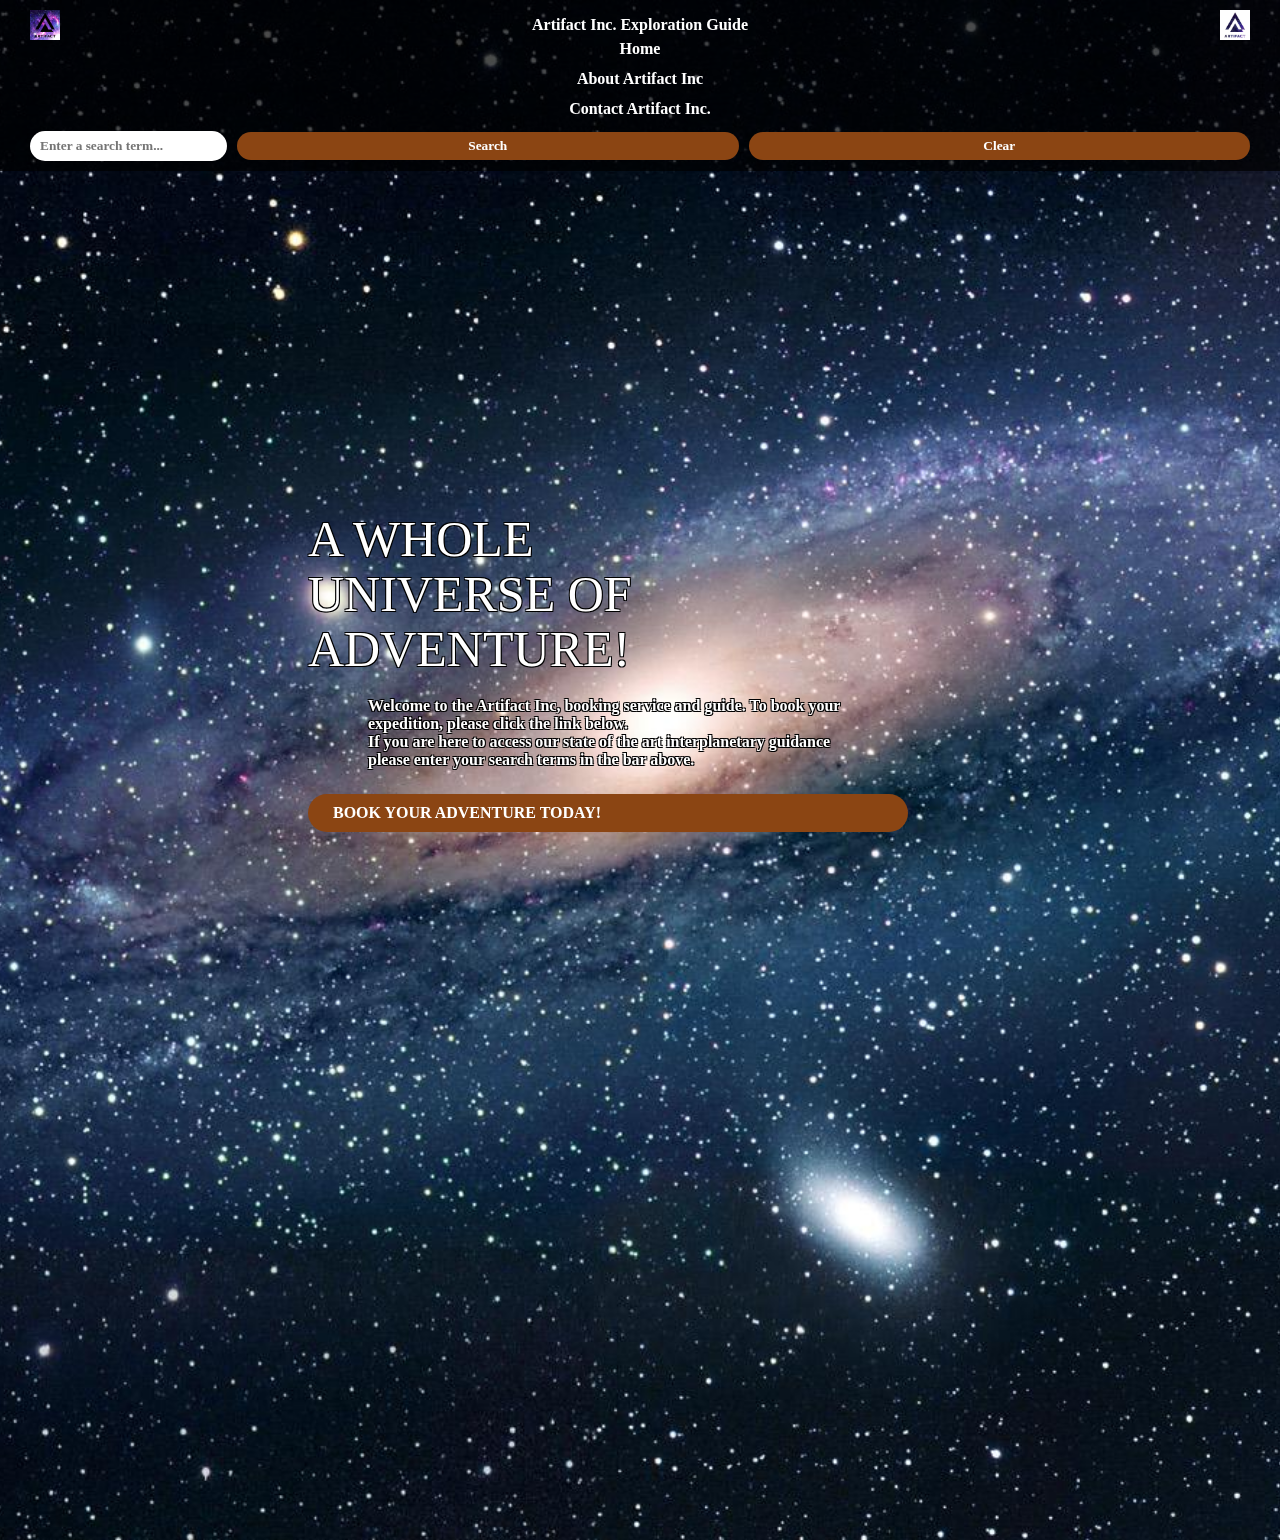
<file: index.html>
<!DOCTYPE html>
<html lang="en">
<head>
    <meta charset="UTF-8">
    <meta name="viewport" content="width=device-width, initial-scale=1.0">
    <title>Artifact Inc.</title>
    <link rel="stylesheet" href="assets/style.css">
<head>
    <body style="background-image: url('assets/background.jpeg'); background-size: cover; background-position: center; height: 100vh;">

        <!-- Navigation -->
        <nav class="navbar">
          <div class="logo">
            <img src="assets/a_logo1.jpeg" alt="Logo">
            <a href="/Artifact.inc/index.html">Artifact Inc. Exploration Guide  <!--jankwhitespace-->                                                                               </a>
            <img src="assets/a_logo2.jpeg" alt="Logo">
        </div>
          <div class="nav-links">
            <a href="/Artifact.inc/index.html">Home</a>
            <a href="/Artifact.inc/about_artifact.html">About Artifact Inc</a>
            <a href="/Artifact.inc/contact_artifact.html">Contact Artifact Inc.</a>
          </div>
          <div class="search-bar">
            <input type="text" id="searchInput" placeholder="Enter a search term...">
            <button id="searchBtn" onclick="searchKeyword()">Search</button>
            <button onclick="clearResults()">Clear</button>
          </div>
        </nav>
        <div id="results"></div>
        <!-- Story Section -->
        <section class="story">
          <div class="story-content">
            <h1>A WHOLE<BR>UNIVERSE OF<br>ADVENTURE!</h1>
            <p>Welcome to the Artifact Inc, booking service and guide. To book your expedition, please click the link below.
                <br> If you are here to access our state of the art interplanetary guidance please enter your search terms in the bar above.
            </p>
            <a href="#" class="btn">BOOK YOUR ADVENTURE TODAY!</a>
          </div>
        </section>
      
        <script src="artifact.js"></script>
    
      
      </body>
      </html>
</file>
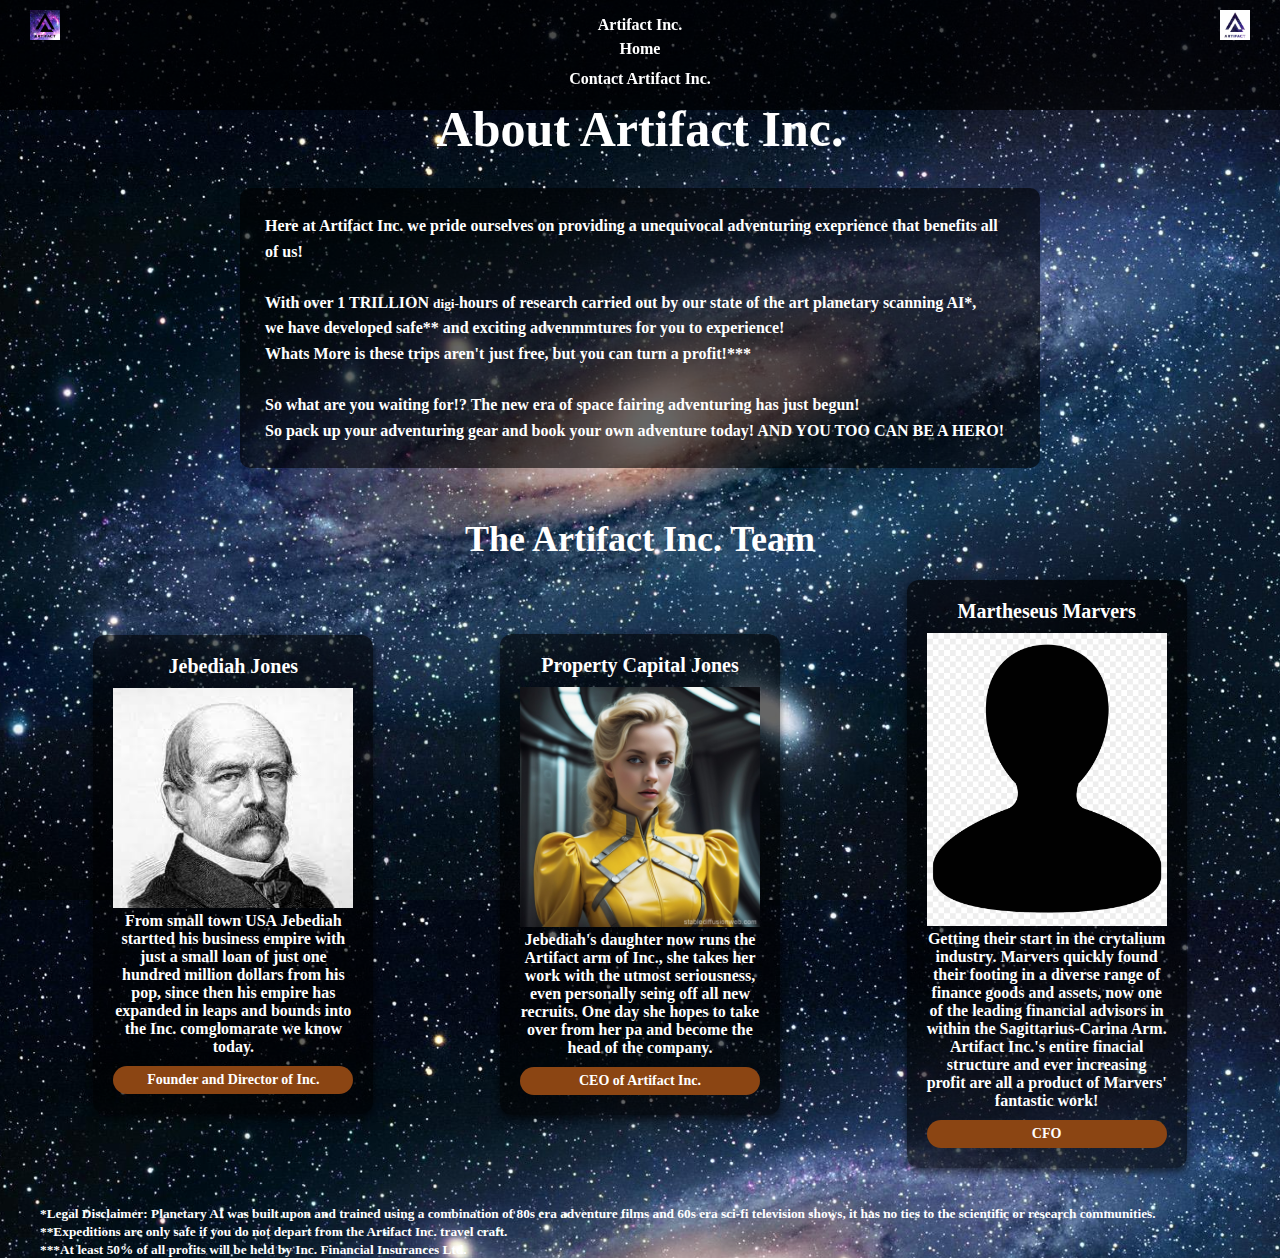
<file: about_artifact.html>
<!DOCTYPE html>
<html lang="en">
<head>
    <meta charset="UTF-8">
    <meta name="viewport" content="width=device-width, initial-scale=1.0">
    <title>Who are we?</title>
    <link rel="stylesheet" href="assets/style.css">
<head>
    <body style="background-image: url('assets/background.jpeg'); background-size: cover; background-position: center; height: 100vh;">

        <!-- Navigation -->
        <nav class="navbar">
          <div class="logo">
            <img src="assets/a_logo1.jpeg" alt="Logo">
            <a href="/Artifact.inc/index.html">Artifact Inc.</a>
            <img src="assets/a_logo2.jpeg" alt="Logo">
          </div>
          <div class="nav-links">
            <a href="/Artifact.inc/index.html">Home</a>
            <a href="/Artifact.inc/contact_artifact.html">Contact Artifact Inc.</a>
          </div>
          </div>
        </nav>
        <!-- About Section -->
        <section class="about-page">
            <div class="page">
                <h1 class="about-header">About Artifact Inc.</h1>
                <div class="about-text">
                    <p>
                      Here at Artifact Inc. we pride ourselves on providing a unequivocal adventuring exeprience
                        that benefits all of us! 
                        <br></br>
                      With over <strong>1 TRILLION</strong> <small>digi-</small>hours of research carried out by our state of the art planetary scanning AI*,<br>
                      we have developed safe** and exciting advenmmtures for you to experience! 
                    <br>Whats More is these trips aren't just free, but you can turn a profit!***
                      <br> </br>
                   So what are you waiting for!? The new era of space fairing adventuring has just begun!<br>
                    So pack up your adventuring gear and book your own adventure today! 
                    <strong>AND YOU TOO CAN BE A HERO!</strong>
                    </p>
                  </div>
                <div class="team-header">
                    <h2>The Artifact Inc. Team</h2>
                    <div class="team-members">
                        <div class="team-member">
                            <h3>Jebediah Jones</h3>
                            <img src="assets/jj.jpeg" alt="Jebediah">
                            <p>From small town USA Jebediah startted his business empire with just a small loan of just one hundred million dollars from his pop,
                            since then his empire has expanded in leaps and bounds into the Inc. comglomarate we know today.</p>
                            <span class="title">Founder and Director of Inc.</span>  
                        </div>
                        <div class="team-member">
                            <h3>Property Capital Jones</h3>
                            <img src="assets/CPJ.jpeg" alt="Jebediah">
                            <p>Jebediah's daughter now runs the Artifact arm of Inc., she takes her work with the utmost seriousness,
                                even personally seing off all new recruits. One day she hopes to take over from her pa and become the head of the company.
                            </p>
                        <span class="title">CEO of Artifact Inc.</span>
                        </div>
                        <div class="team-member">
                        <h3>Martheseus Marvers</h3>
                        <img src="assets/mm.jpeg" alt="Jebediah">
                        <p>Getting their start in the crytalium industry. Marvers quickly found their footing in a diverse range of finance goods and assets,
                            now one of the leading financial advisors in within the Sagittarius-Carina Arm.
                            <br>Artifact Inc.'s entire finacial structure and ever increasing profit are all a product of Marvers' fantastic work!
                        </p>
                        <span class="title">CFO</span>
                        </div>
                    </div>
                </div>
                  <p><br></br><small>*Legal Disclaimer: Planetary AI was built upon and trained using a combination of 80s era adventure films and 60s era sci-fi television shows,
                        it has no ties to the scientific or research communities.<br>
                    **Expeditions are only safe if you do not depart from the Artifact Inc. travel craft.<br>
                    ***At least 50% of all profits will be held by Inc. Financial Insurances Ltd.</small><small>
      
        <script src="artifact.js"></script>
      
      
      </body>
      </html>
</file>
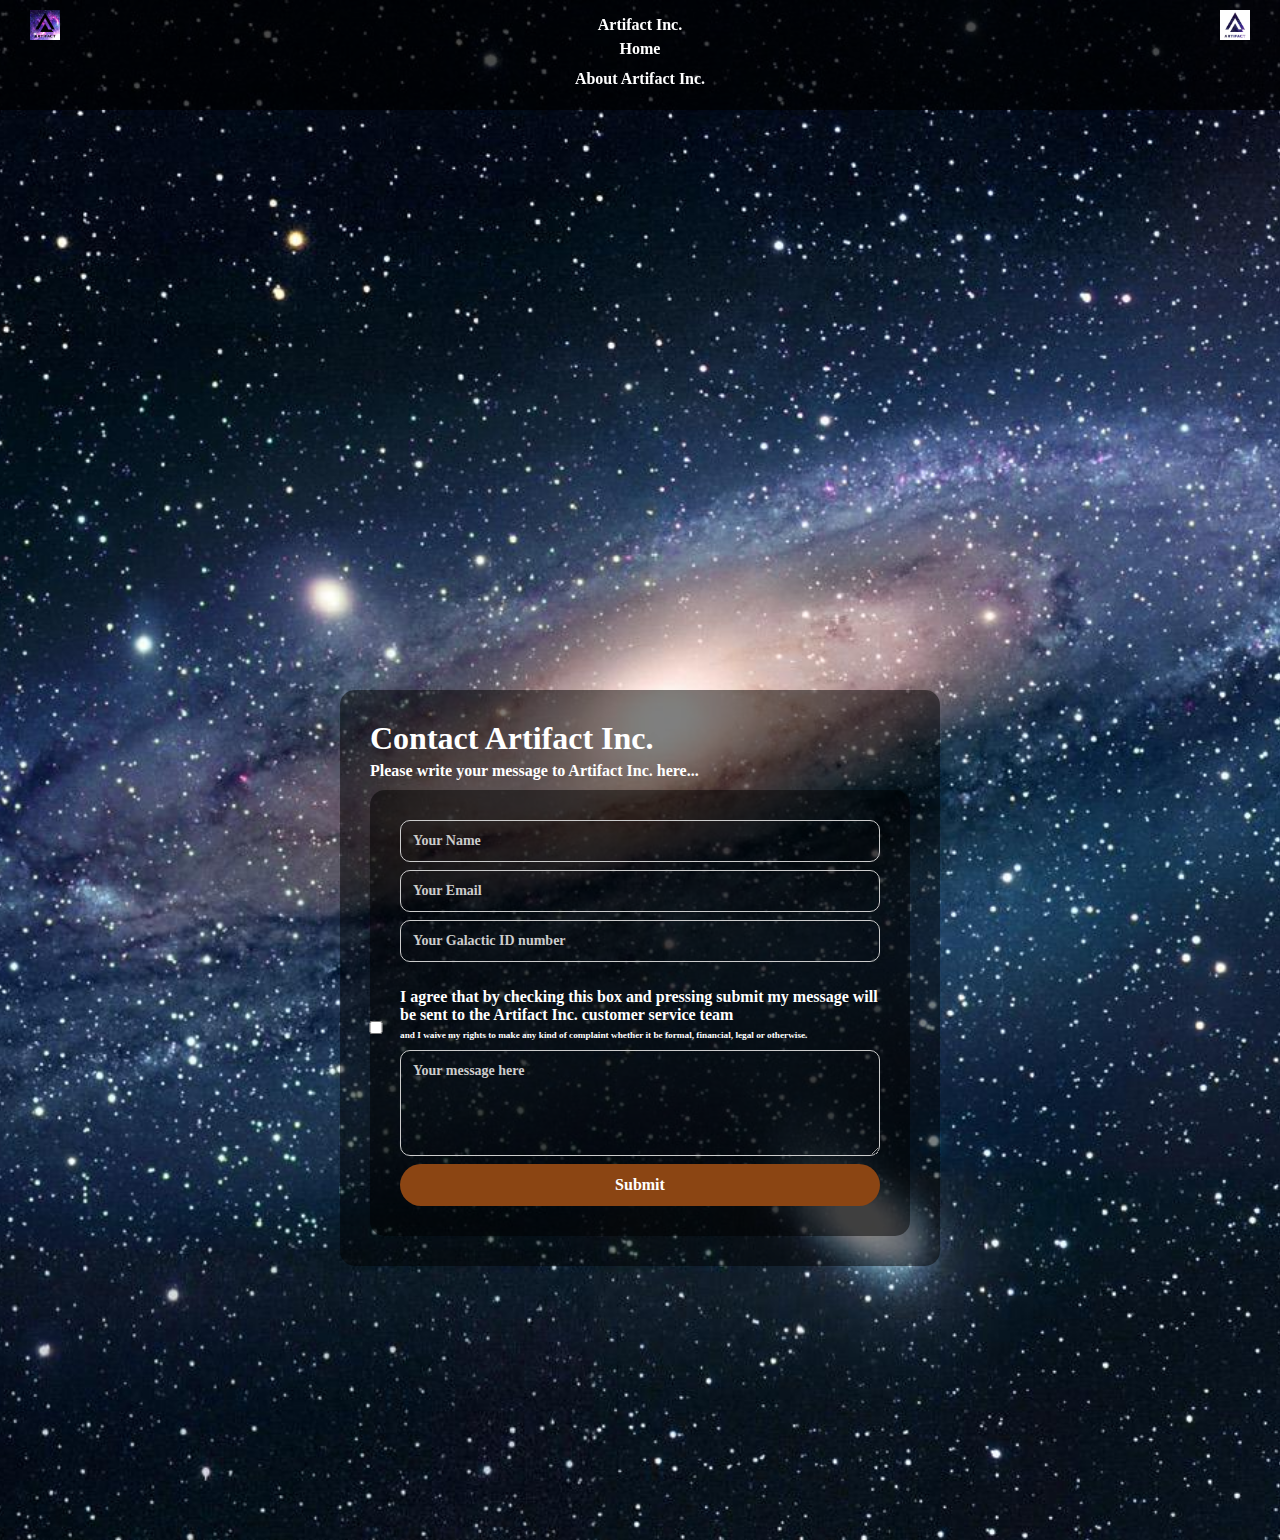
<file: contact_artifact.html>
<!DOCTYPE html>
<html lang="en">
<head>
    <meta charset="UTF-8">
    <meta name="viewport" content="width=device-width, initial-scale=1.0">
    <title>Contact Artifact Inc.</title>
    <link rel="stylesheet" href="assets/style.css">
<head>
    <body style="background-image: url('assets/background.jpeg'); background-size: cover; background-position: center; height: 100vh;">

        <!-- Navigation -->
        <nav class="navbar">
          <div class="logo">
            <img src="assets/a_logo1.jpeg" alt="Logo">
            <a href="/Artifact.inc/index.html">Artifact Inc.</a>
            <img src="assets/a_logo2.jpeg" alt="Logo">
          </div>
          <div class="nav-links">
            <a href="/Artifact.inc/index.html">Home</a>
            <a href="/Artifact.inc/about_artifact.html">About Artifact Inc.</a>
          </div>
        </nav>
        <div id="results"></div>
        <!-- Story Section -->
        <section class="contact-form">
            <div class="page">
                <h1 class="contact=header">Contact Artifact Inc.</h1>
                <p class="contact-subtext">Please write your message to Artifact Inc. here...</p>
                <form class="contact-form">
                    <input type="text" placeholder="Your Name" required="">
                    <input type="email" placeholder="Your Email" required="">
                    <input type="ID" placeholder="Your Galactic ID number" required="">
                    <div>
                        <label><input type="checkbox" class="check" required="" /> I agree that by checking this box and pressing submit my message will be sent to the Artifact Inc. customer service team
                            <small><small><small><br>and I waive my rights to make any kind of complaint whether it be formal, financial, legal or otherwise.</small></small></small></label>
                    </div>
                   <textarea rows="5" placeholder="Your message here" required=""></textarea>
                   <button id="submitbtn" onclick="submitContact()">Submit</button>
                </form>
            </div>
        </section>
      
        <script src="artifact.js"></script>
      
      
      </body>
      </html>
</file>
<file: assets/style.css>
* {
  width: 100%;
  margin: auto;
  box-sizing: border-box;
  font-weight: bold;
  font-family: "Times New Roman", Times, serif;;
}


body {
  color: white;
  margin: 0; 
  height: 100%;
  width: 100%;
}

/* Navigation bar */
.navbar {
  display: fixed;
  align-items: center;
  background: rgba(0, 0, 0, 0.7);
  padding: 10px 30px;
  position: fixed;
  width: 100%;
  top: 0;
  z-index: 10;
}

.logo {
    display: flex;
    align-items: center;
    text-align: center;
}

.logo a{  
  margin: 0 0px;
  color: white;
  text-decoration: none;
  font-weight: 500;
  font-weight: bold;
  align-items: center;
  text-align: center;
  font-family: "Times New Roman", Times, serif;
}

.logo img {
  width: 30px;
}

.nav-links a {  
  color: white;
  text-decoration: none;
  font-weight: 500px;
  display: block;
  text-align: center;
  padding-bottom: 1%;
}

.search-bar {
  display: flex;
  align-items: center;
  gap: 10px;
  white-space: pre
}

.search-bar input {
  padding: 0px 10px;
  border-radius: 20px;
  border: none;
  height: 30px;
     width: 250px;
}

.search-bar button {
  background-color: rgb(139,69,19);
  color: white;
  padding: 6px 15px;
  border: none;
  border-radius: 20px;
  cursor: pointer;
}

/* Story Section */
.story {
  height: 100vh;
  display: flex;
  align-items: center;
  padding: 40% 10% 10% 5%;
  position: fixed;
  z-index: index 9;
  position: relative;
}

.story, .result{
    position:fixed; top:0; left:0
}
.story {
    z-index: index 9;
}

.result{
    z-index: -1;
    position: relative;
}

.story-content {
  max-width: 600px;
  
}

.story-content h1 {
  font-size: 50px;
  font-weight: 400;
  line-height: 1.1;
  text-shadow: -1px -1px 0 #000, 1px -1px 0 #000, -1px 1px 0 #000, 1px 1px 0 #000;
}

.story-content p {
  margin-top: 20px;
  font-size: 16px;
  max-width: 480px;
  text-shadow: -1px -1px 0 #000, 1px -1px 0 #000, -1px 1px 0 #000, 1px 1px 0 #000;
}

.btn {
  display: inline-block;
  margin-top: 25px;
  padding: 10px 25px;
  background-color: rgb(139,69,19);
  color: white;
  text-decoration: none;
  border-radius: 25px;
  font-weight: bold;
}

/* about page*/
.about-page {
  height: 100vh;
  background: url('../assets/background.jpeg') no-repeat center center/cover;
  padding: 100px 40px 40px 40px;
  position: relative;
  color: white;
}

.about-header {
  font-size: 50px;
  font-weight: 700;
  margin-bottom: 30px;
  text-align: center;
}

.about-text {
  max-width: 800px;
  margin: auto;
  font-size: 16px;
  line-height: 1.6;
  background-color: rgba(0, 0, 0, 0.6);
  padding: 25px;
  border-radius: 10px;
}

/* Team page */
.team-header {
  margin-top: 50px;
  text-align: center;
}

.team-header h2 {
  font-size: 36px;
  margin-bottom: 20px;
}

.team-header h2 span {
  color: #00cccc;
}

.team-members {
  display: flex;
  justify-content: center;
  gap: 20px;
  flex-wrap: wrap;
}

.team img {
    width: 100%;
    height: 180px;
    object-fit: cover;
    border-radius: 10px;
    margin-bottom: 10px;
    z-index: index 1;
    position: relative;
}
.team-member {
  background: rgba(0, 0, 0, 0.6);
  border-radius: 12px;
  padding: 20px;
  width: 280px;
  color: #fff;
  box-shadow: 0 4px 8px rgba(0, 0, 0, 0.6);
}

.team-member h3 {
  font-size: 20px;
  margin-bottom: 10px;
}

.title {
  display: inline-block;
  background: rgb(139,69,19);
  padding: 6px 12px;
  border-radius: 20px;
  margin-top: 10px;
  font-weight: 600;
  font-size: 14px;
  color: white;
}

/* Contact page */
.contact-page {
  height: 100vh;
  background: url('../assets/background.jpeg') no-repeat center center/cover;
  padding: 100px 40px 40px 40px;
  position: relative;
  color: white;
}

.contact-header {
  font-size: 50px;
  font-weight: 700;
}

.contact-subtext {
  font-size: 16px;
  margin-top: 5px;
}

.contact-form {
  max-width: 600px;
  max-height: 600px;
  margin-left: auto;
  margin-right: auto;
  margin-top: 10px;
  background-color: rgba(0, 0, 0, 0.5);
  padding: 30px;
  border-radius: 15px;
  display: flex;
  flex-direction: column;
  gap: 8px;
}

.check {
    position: relative;
    right:55%;
    top:50px;
  }

.contact-form input,
.contact-form textarea {
  padding: 12px;
  border: 1px solid #ccc;
  background: transparent;
  color: #fff;
  border-radius: 10px;
  font-size: 14px;
  width: 100%;
}

.contact-form input::placeholder,
.contact-form textarea::placeholder {
  color: #ccc;
}

.contact-form button {
  padding: 12px;
  border: none;
  border-radius: 30px;
  background-color: rgb(139,69,19);
  color: white;
  font-size: 16px;
  cursor: pointer;
  transition: background-color 0.3s ease;
}

.contact-form button:hover {
  background-color: rgb(139,69,19);
}
#results {
  display: flex;
  flex-wrap: wrap;
  gap: 25px;
  margin-top: 50%;
  justify-content: center;
  z-index: 1;
}

.card {
  background: rgba(0, 0, 0, 0.5);
  backdrop-filter: blur(8px);
  border-radius: 12px;
  padding: 15px;
  width: 300px;
  color: white;
  box-shadow: 0 4px 12px rgba(0, 0, 0, 0.5);
  text-align: center;
  z-index: 1;
  position: relative;
}

.card img {
  width: 100%;
  height: 180px;
  object-fit: cover;
  border-radius: 10px;
  margin-bottom: 10px;
  z-index: 1;
  position: relative;
}
#results {
  display: flex;
  flex-wrap: wrap;
  justify-content: center;
  gap: 20px;
  padding: 20px;
  z-index: 1;
}
</file>
